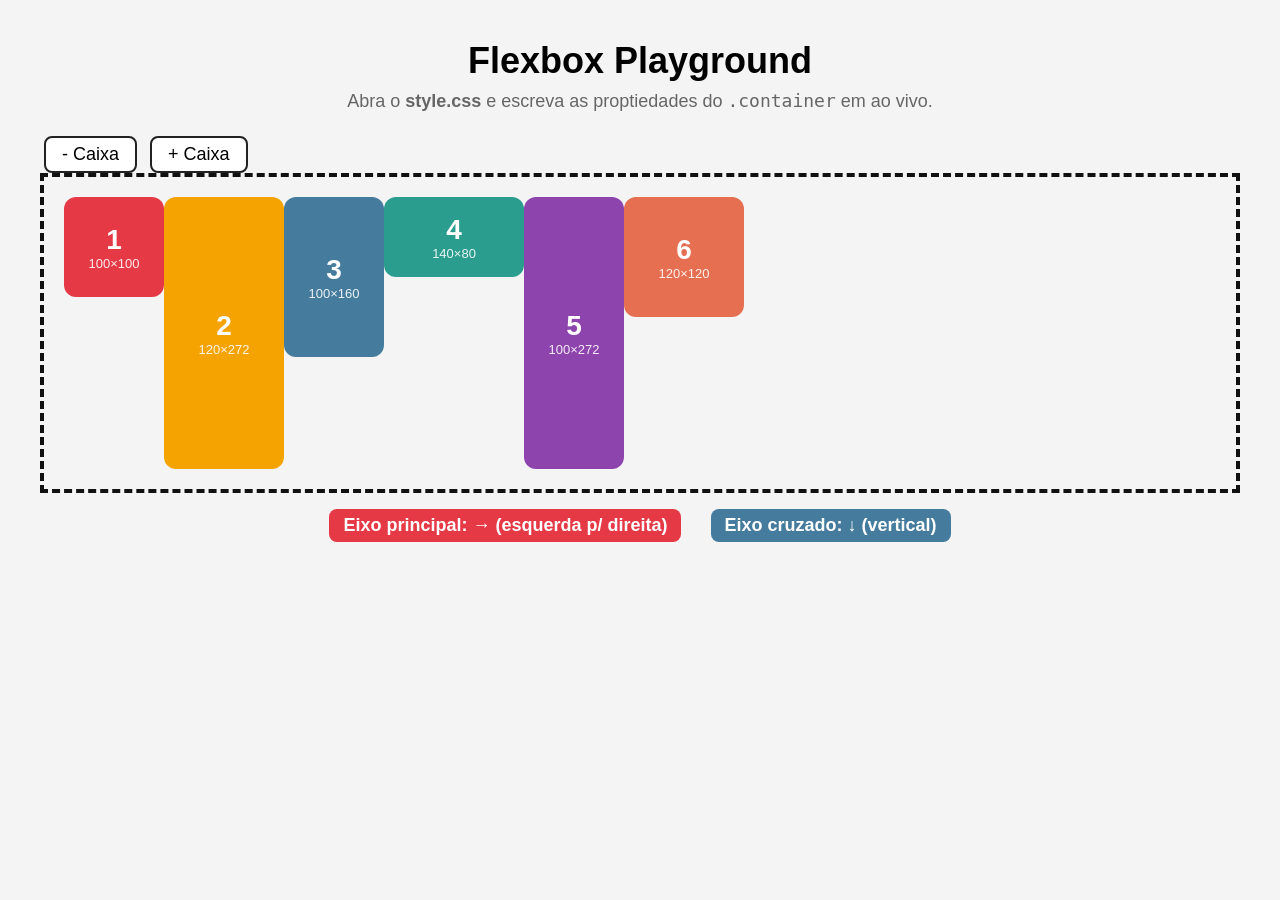
<file: ChamaBurger/flexbox-playground/index.html>
<!DOCTYPE html>
<html lang="en">

<head>
    <meta charset="UTF-8">
    <meta name="viewport" content="width=device-width, initial-scale=1.0">
    <link rel="stylesheet" href="style.css">
    <title>Flexbox Playground</title>
</head>

<body>
    <h1>Flexbox Playground</h1>
    <p class="dica">Abra o <strong>style.css</strong> e escreva as proptiedades do <code> .container</code> em ao vivo.</p>

    <div class="controles">
        <button id="menos" aria-label="Remover caixa">- Caixa</button>
        <button id="mais" aria-label="Adicionar caixa">+ Caixa</button>
    </div>

    <div class="container">
        <div class="box box1"><span class="numero">1</span><span class="tamanho"></span></div>
        <div class="box box2"><span class="numero">2</span><span class="tamanho"></span></div>
        <div class="box box3"><span class="numero">3</span><span class="tamanho"></span></div>
        <div class="box box4"><span class="numero">4</span><span class="tamanho"></span></div>
        <div class="box box5"><span class="numero">5</span><span class="tamanho"></span></div>
        <div class="box box6"><span class="numero">6</span><span class="tamanho"></span></div>
    </div>

    <div class="legenda"> 
        <span class="principal"> Eixo principal: <b id="eixo-principal"></b></span>
        <span class="cruzado"> Eixo cruzado: <b id="eixo-cruzado"></b></span>
    </div>
    
    <script src="script.js"></script>
</body>

</html>
</file>
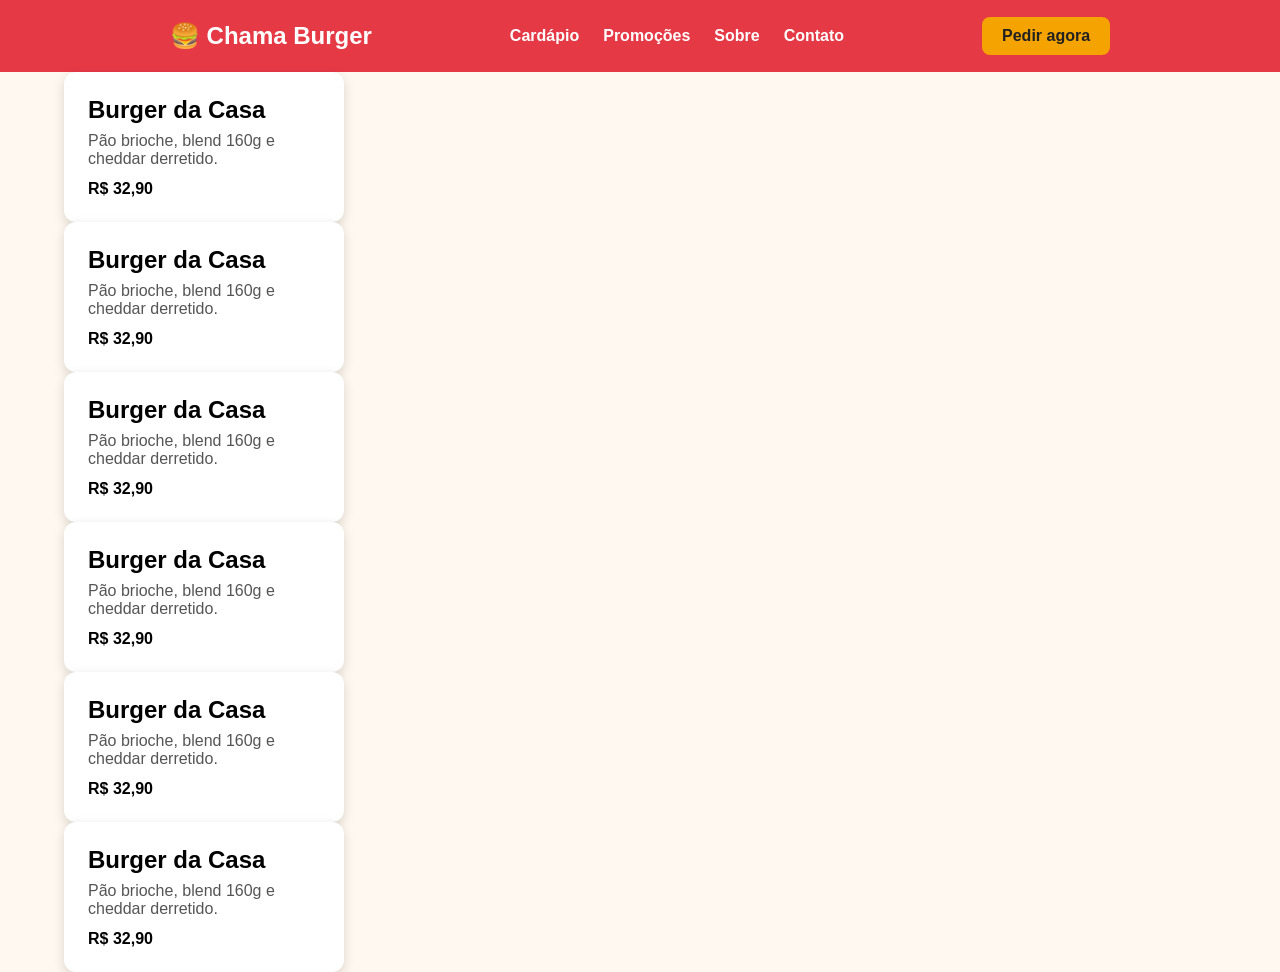
<file: ChamaBurger/flexbox-playground/exercicio-navbar/index.html>
<!DOCTYPE html>
<html lang="pt-br">

<head>
    <meta charset="UTF-8">
    <meta name="viewport" content="width=device-width, initial-scale=1.0">
    <title>Exercício: Navbar Chama Burger</title>
    <link rel="stylesheet" href="style.css">
</head>

<body>

    <header class="navbar">
        <div class="logo">🍔 Chama Burger</div>

        <nav class="menu">
            <a href="#">Cardápio</a>
            <a href="#">Promoções</a>
            <a href="#">Sobre</a>
            <a href="#">Contato</a>
        </nav>

        <a href="#" class="btn-pedido">Pedir agora</a>
    </header>

    <main class="conteudo">
        <div class="cards">
            <article class="hero">
                <div class="card">
                    <h2>Burger da Casa</h2>
                    <p>Pão brioche, blend 160g e cheddar derretido.</p>
                    <strong>R$ 32,90</strong>
                </div>
            </article>

            <article class="hero">
                <div class="card">
                    <h2>Burger da Casa</h2>
                    <p>Pão brioche, blend 160g e cheddar derretido.</p>
                    <strong>R$ 32,90</strong>
                </div>
            </article>

            <article class="hero">
                <div class="card">
                    <h2>Burger da Casa</h2>
                    <p>Pão brioche, blend 160g e cheddar derretido.</p>
                    <strong>R$ 32,90</strong>
                </div>
            </article>

            <article class="hero">
                <div class="card">
                    <h2>Burger da Casa</h2>
                    <p>Pão brioche, blend 160g e cheddar derretido.</p>
                    <strong>R$ 32,90</strong>
                </div>
            </article>

            <article class="hero">
                <div class="card">
                    <h2>Burger da Casa</h2>
                    <p>Pão brioche, blend 160g e cheddar derretido.</p>
                    <strong>R$ 32,90</strong>
                </div>
            </article>

            <article class="hero">
                <div class="card">
                    <h2>Burger da Casa</h2>
                    <p>Pão brioche, blend 160g e cheddar derretido.</p>
                    <strong>R$ 32,90</strong>
                </div>
            </article>
        </div>
    </main>

</body>

</html>
</file>
<file: ChamaBurger/flexbox-playground/style.css>
* {
    margin: 0;
    padding: 0;
    box-sizing: border-box;
}

body {
    font-family: Arial, Helvetica, sans-serif;
    font-size: 18px;
    background: #f4f4f4;
    padding: 40px;
}

h1 {
    text-align: center;
    margin-bottom: 8px;
}

.dica {
    text-align: center;
    color: #666666;
    margin-bottom: 24px;
}

.controles button {
    font-size: 18px;
    padding: 6px 16px;
    margin: 0 4px;
    border: 2px solid #222;
    border-radius: 8px;
    background: #ffffff;
    cursor: pointer;
}

.controles button:hover {
    background: #222;
    color: #ffffff;
}

.legenda {
    text-align: center;
    margin-top: 16px;
    font-weight: bold;
}

.legenda span {
    display: inline-block;
    margin: 0 12px;
    padding: 6px 14px;
    color: #fff;
    border-radius: 8px;
}

.legenda .principal {
    background: #e63946;
}

.legenda .cruzado {
    background: #457b9d;
}

.box {
    border-radius: 12px;
    color: #fff;
    font-weight: bold;
    display: flex;
    flex-direction: column;
    align-items: center;
    justify-content: center;
}

.box .numero {
    font-size: 28px;
}

.box .tamanho {
    font-size: 13px;
    font-weight: normal;
    opacity: 0.9;
}

.box1 {
    background: #e63946;
    width: 100px;
    height: 100px;
}

.box2 {
    background: #f4a300;
    width: 120px;
}

.box3 {
    background: #457b9d;
    width: 100px;
    height: 160px;
}

.box4 {
    background: #2a9d8f;
    width: 140px;
    height: 80px;
}

.box5 {
    background: #8e44ad;
    width: 100px;
}

.box6 {
    background: #e76f51;
    width: 120px;
    height: 120px;
}

.container {
    border: 4px dashed #111;
    min-height: 320px;
    padding: 20px;

    display: flex;

    flex-direction: row;

    /*↑ define o eixo principal (main axis):
    row -> itens em linha, da esquerda pra direita (padrão)
    row-reverse -> itens em linha, invertidos (6,5,4,3,2,1)
    column -> itens em coluna, de cima pra baixo */

    flex-wrap: nowrap;

    justify-content: flex-start;

}
</file>
<file: ChamaBurger/flexbox-playground/exercicio-navbar/style.css>
/* =====================================================
   EXERCÍCIO: Navbar do Chama Burger

   Objetivo (só com flexbox):
   1) Logo à ESQUERDA, menu no MEIO e botão à DIREITA
   2) Tudo alinhado verticalmente no centro da barra
   3) Links do menu lado a lado, com espaço entre eles
   4) Bônus: centralizar o .card no meio da .hero
      (horizontal E vertical)

   Escreva suas regras nos blocos marcados com ✏️
   ===================================================== */

* {
    margin: 0;
    padding: 0;
    box-sizing: border-box;
}

body {
    font-family: Arial, Helvetica, sans-serif;
    background: #fff8f0;
}

main{
    width: 90%;
    display: flex;
    margin: 0 auto;
}

.conteudo{
    display: flex;
    flex-direction: row;
    flex-wrap: wrap;
}

.navbar {
    background: #E63946;
    color: #fff;
    padding: 0 32px;
    height: 72px;
    /* ✏️ escreva aqui o flexbox da navbar */
    display: flex;
    justify-content: space-evenly;
    align-items: center;
}

.logo {
    font-size: 24px;
    font-weight: bold;
}

.menu a {
    color: #fff;
    text-decoration: none;
    font-weight: bold;
}

/* ✏️ escreva aqui o flexbox do .menu (links lado a lado) */
.menu {
    display: flex;
    justify-content: space-around;
    gap: 24px;
}


.btn-pedido {
    background: #F4A300;
    color: #222;
    text-decoration: none;
    font-weight: bold;
    padding: 10px 20px;
    border-radius: 8px;
}

.hero {
    min-height: 15%;
    ma
    background: #ffe8d1;
    /* ✏️ bônus: centralize o card aqui */
    display: flex;
}

.card {
    background: #fff;
    padding: 24px;
    border-radius: 12px;
    width: 280px;
    box-shadow: 0 4px 12px rgba(0, 0, 0, 0.15);
}

.card h2 {
    margin-bottom: 8px;
}

.card p {
    margin-bottom: 12px;
    color: #555;
}
</file>
